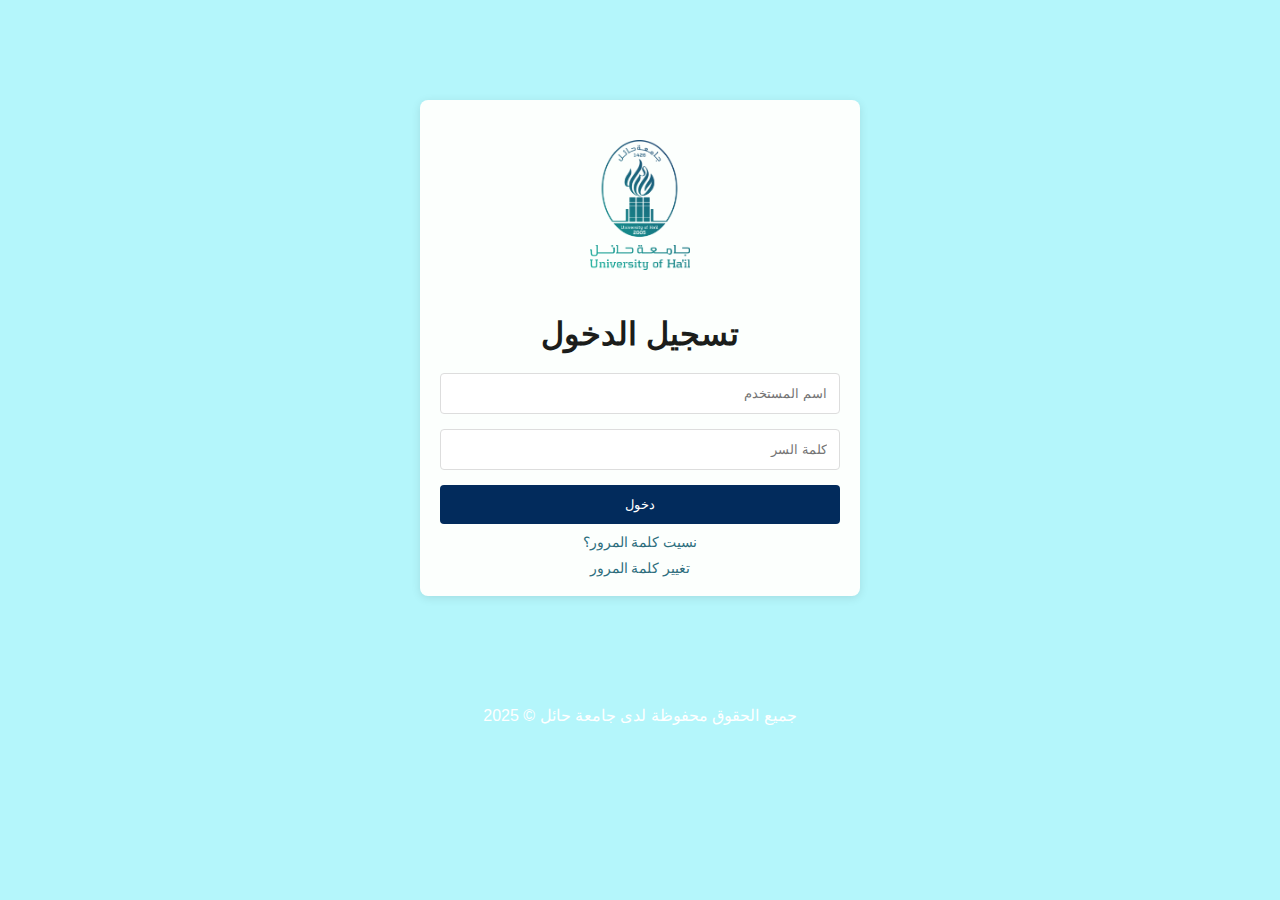
<file: index.html>
<!DOCTYPE html>
<html lang="ar" dir="rtl">
<head>
  <meta charset="UTF-8">
  <meta name="viewport" content="width=device-width, initial-scale=1.0">
  <title>تسجيل الدخول - جامعة  حائل</title>
  <style>
    body {
      font-family: Arial, sans-serif;
      margin: 0;
      padding: 0;
      background-color: #b4f6fb;
    }

    .container {
      max-width: 400px;
      margin: 100px auto;
      padding: 20px;
      background-color: #fcfffd;
      border-radius: 8px;
      box-shadow: 0 2px 10px rgba(0, 0, 0, 0.1);
      text-align: center;
    }

    img {
      width: 100px;
      margin: 20px auto;
    }

    h1 {
      color: #1b1d1b;
      margin-bottom: 20px;
    }

    .input-container {
      position: relative;
      margin-bottom: 15px;
    }

    input[type="text"], input[type="password"] {
      width: 100%;
      padding: 12px;
      padding-left: 40px;
      border: 1px solid #ddd;
      border-radius: 4px;
      box-sizing: border-box;
    }

    .eye-icon {
      position: absolute;
      left: 10px;
      top: 50%;
      transform: translateY(-50%);
      cursor: pointer;
      font-size: 20px;
      display: none;
    }

    button {
      width: 100%;
      background-color: #022b5c;
      color: #fff;
      border: none;
      padding: 12px;
      border-radius: 4px;
      cursor: pointer;
    }

    button:hover {
      background-color: #1b5e20;
    }

    .message {
      color: red;
      margin: 10px 0;
    }

    footer {
      text-align: center;
      margin-top: 20px;
      padding: 10px;
      color: #fff;
    }

    a {
      color: #2e6e7d;
      text-decoration: none;
      font-size: 14px;
      display: block;
      margin-top: 10px;
      cursor: pointer;
    }
  </style>
</head>
<body>
  <div class="container">
    <img src="logo.png" alt="شعار جامعة حائل ">
    <h1>تسجيل الدخول</h1>
    <div id="message" class="message"></div>
    <form id="loginForm" onsubmit="return login(event)">
      <div class="input-container">
        <input type="text" id="studentId" placeholder="اسم المستخدم " required>
      </div>

      <div class="input-container">
        <input type="password" id="password" placeholder="كلمة السر" required>
        <span class="eye-icon" id="eyeIcon" onclick="togglePasswordVisibility()"></span>
      </div>

      <button type="submit">دخول</button>
      
      <a href="#" onclick="showSupportMessage()">نسيت كلمة المرور؟</a>
      <a href="#" onclick="changePassword()">تغيير كلمة المرور</a>
    </form>
  </div>

  <footer>
    جميع الحقوق محفوظة لدى جامعة  حائل &copy; 2025
  </footer>

  <script>
    function togglePasswordVisibility() {
      const passwordInput = document.getElementById('password');
      const eyeIcon = document.getElementById('eyeIcon');
      if (passwordInput.type === "password") {
        passwordInput.type = "text";
        eyeIcon.style.display = "none";
      } else {
        passwordInput.type = "password";
        eyeIcon.style.display = "inline";
      }
    }

    document.getElementById('password').addEventListener('input', function() {
      const eyeIcon = document.getElementById('eyeIcon');
      if (this.value) {
        eyeIcon.style.display = "inline";
      } else {
        eyeIcon.style.display = "none";
      }
    });

    function login(event) {
      event.preventDefault();
      const studentId = document.getElementById('studentId').value.trim();
      const password = document.getElementById('password').value.trim();
      const messageDiv = document.getElementById('message');

      messageDiv.textContent = "";

      if (studentId === "469225"  && password === "1129782775") {
        window.location.href = "student.html";
      }else{

        messageDiv.textContent = "خطأ: الرقم الجامعي أو كلمة المرور غير صحيحة.";

      }
      
      
      
      if (studentId === "463912" && password === "1113451536") {
        window.location.href = "stud.html";
      } else {
        
        messageDiv.textContent = "خطأ: الرقم الجامعي أو كلمة المرور غير صحيحة.";
      }
    }

    function showSupportMessage() {
      alert("يرجى التواصل مع الدعم الفني للحصول على المساعدة في استعادة كلمة المرور.");
    }

    function changePassword() {
      alert("سيتم توجيهك إلى صفحة تغيير كلمة المرور.");
      window.location.href = "changepass.html";
    }
  </script>
</body>
</html>
</file>
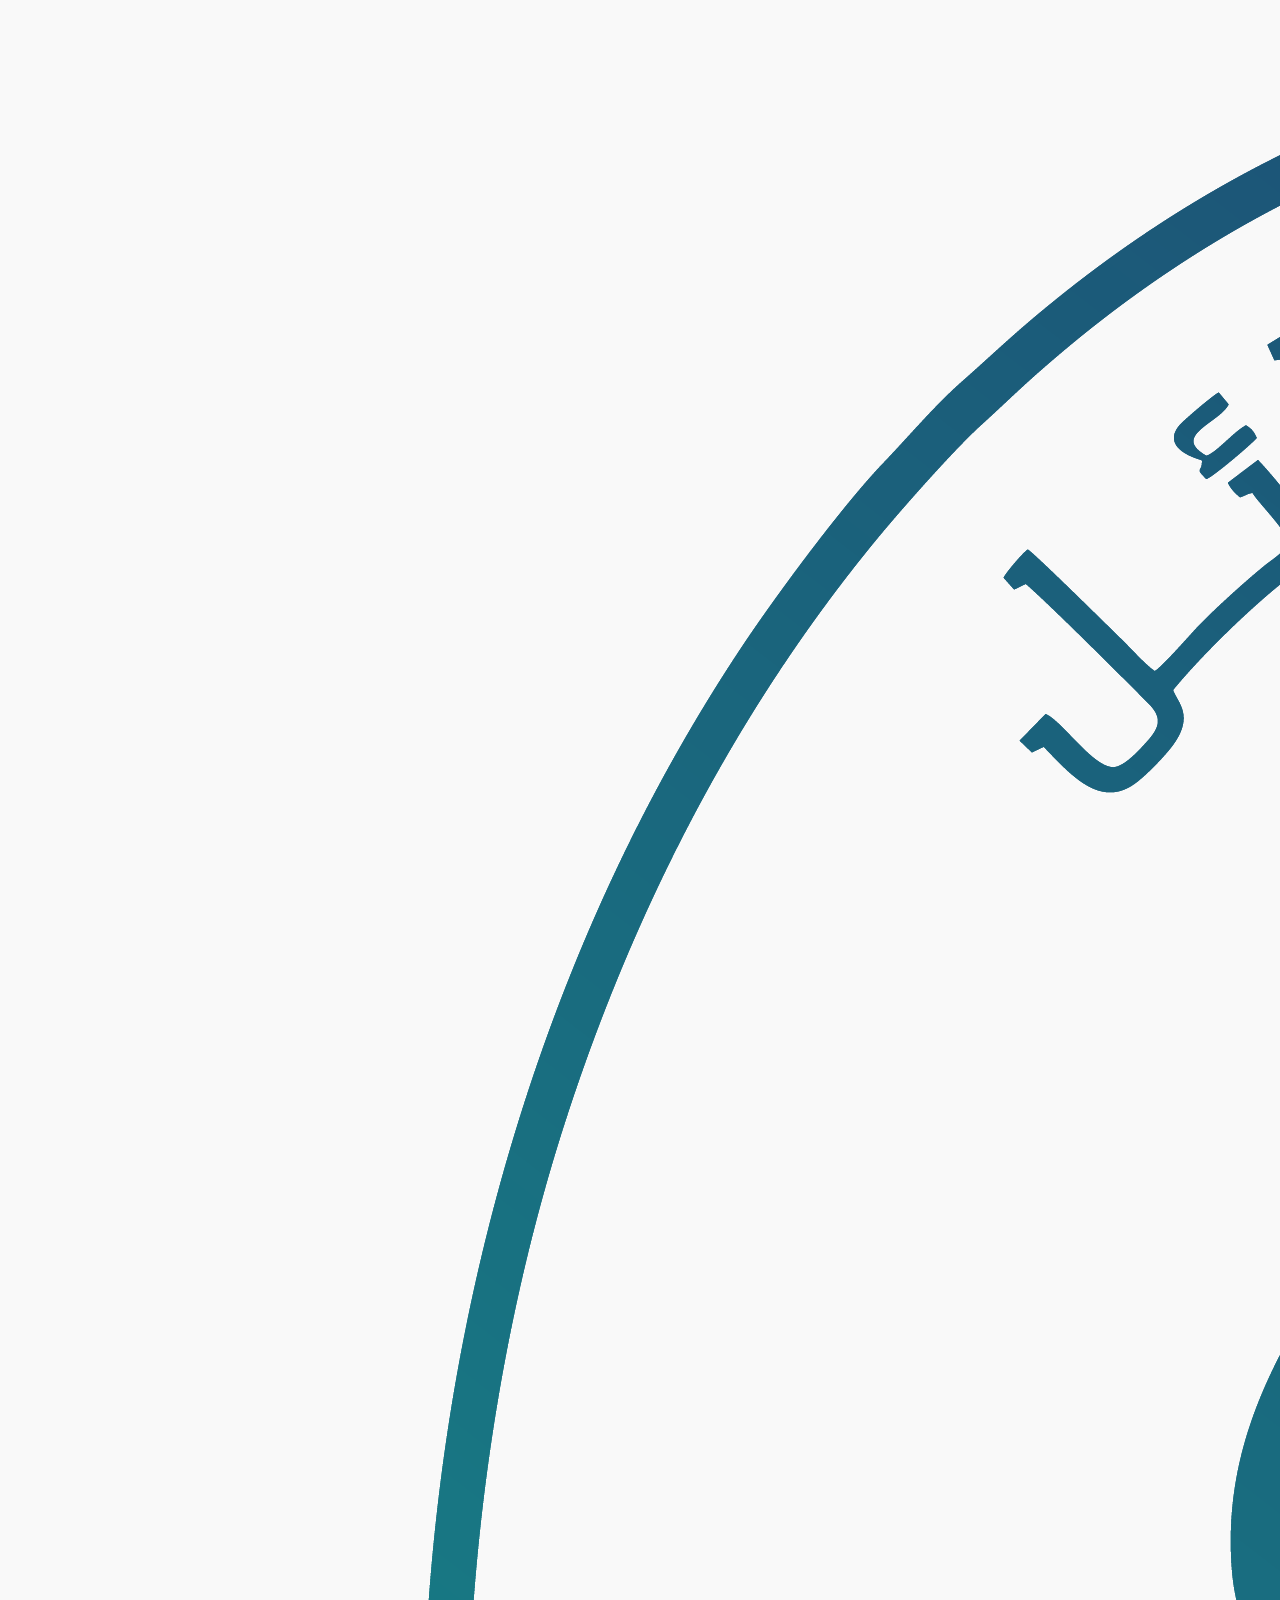
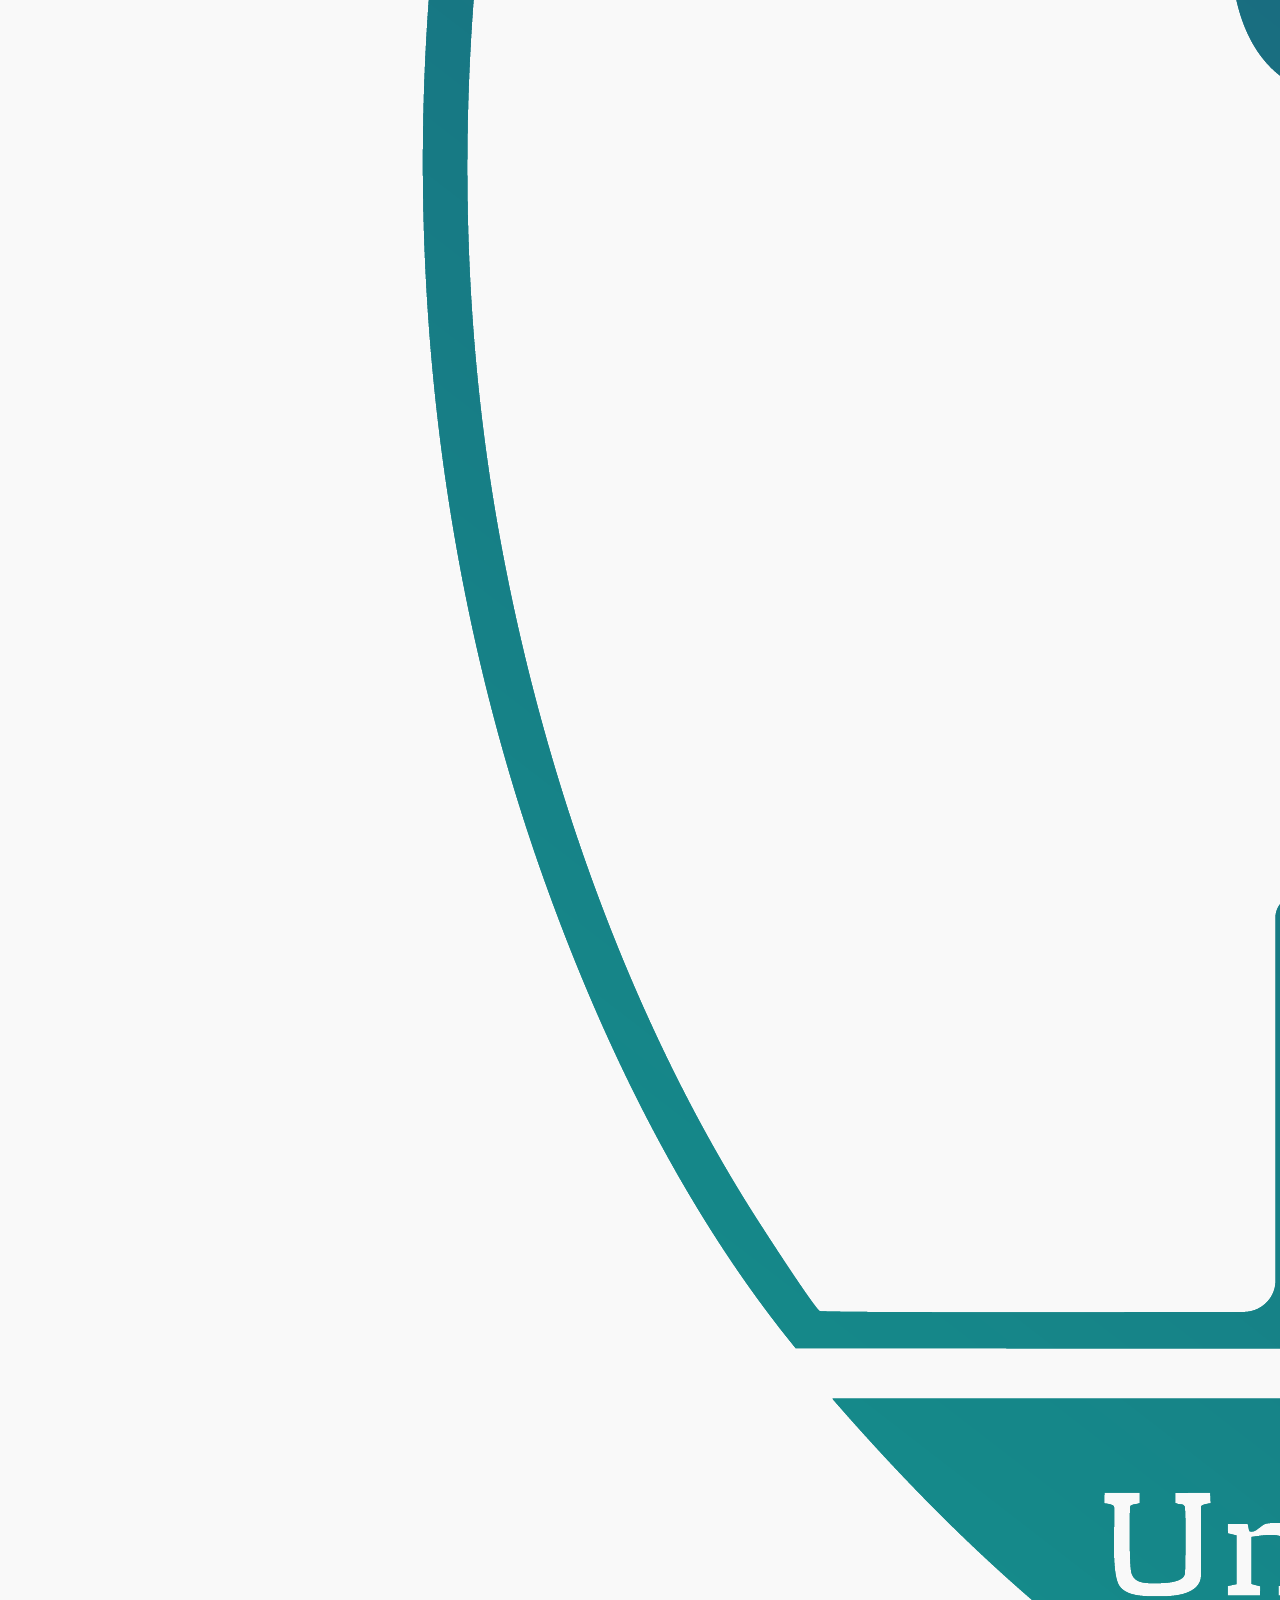
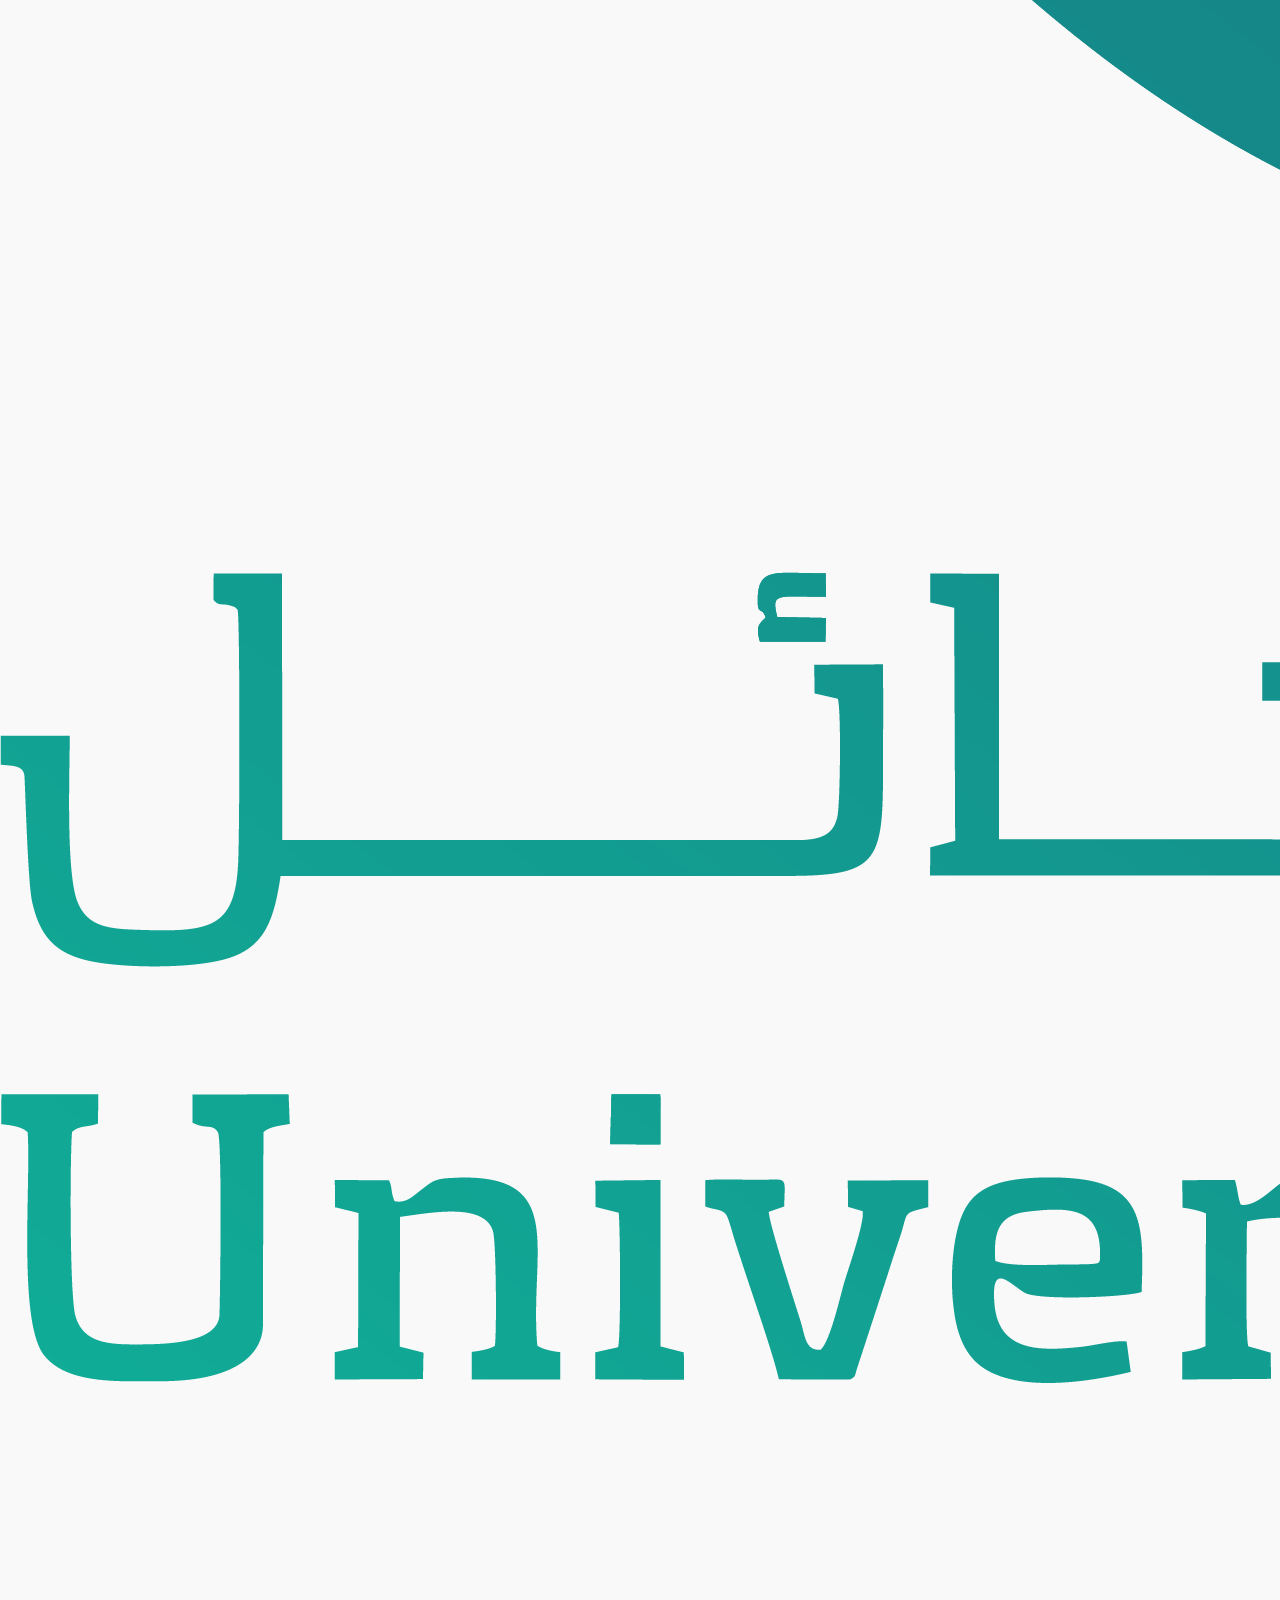
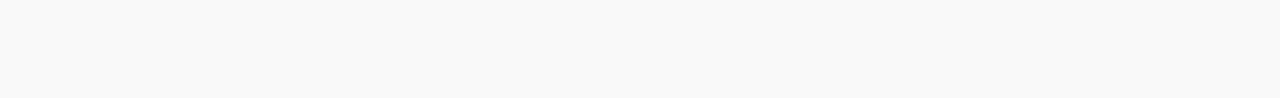
<file: cancel.html>
<!DOCTYPE html>
<html lang="ar">
<head>
    <meta charset="UTF-8">
    <meta name="viewport" content="width=device-width, initial-scale=1.0">
    <title>إلغاء القبول - نجاح</title>
    <link rel="stylesheet" href="styles.css">
</head>
<body>

<div class="container">
    <img src="logo.png" alt="شعار الجامعة" class="logo"> <!-- تأكد من وضع المسار الصحيح لشعار الجامعة -->
    <h2>لقد تم إلغاء قبولك</h2>
    <p>نحن نؤكد أنك قمت بإلغاء قبولك بنجاح. إذا كان لديك أي استفسارات، يرجى التواصل معنا.</p>
    <a href="index.html" class="button">عودة إلى الصفحة الرئيسية</a>
</div>

<div class="footer">
    &copy; 2025 جامعة حائل . جميع الحقوق محفوظة.
</div>

</body>
</html>
</file>
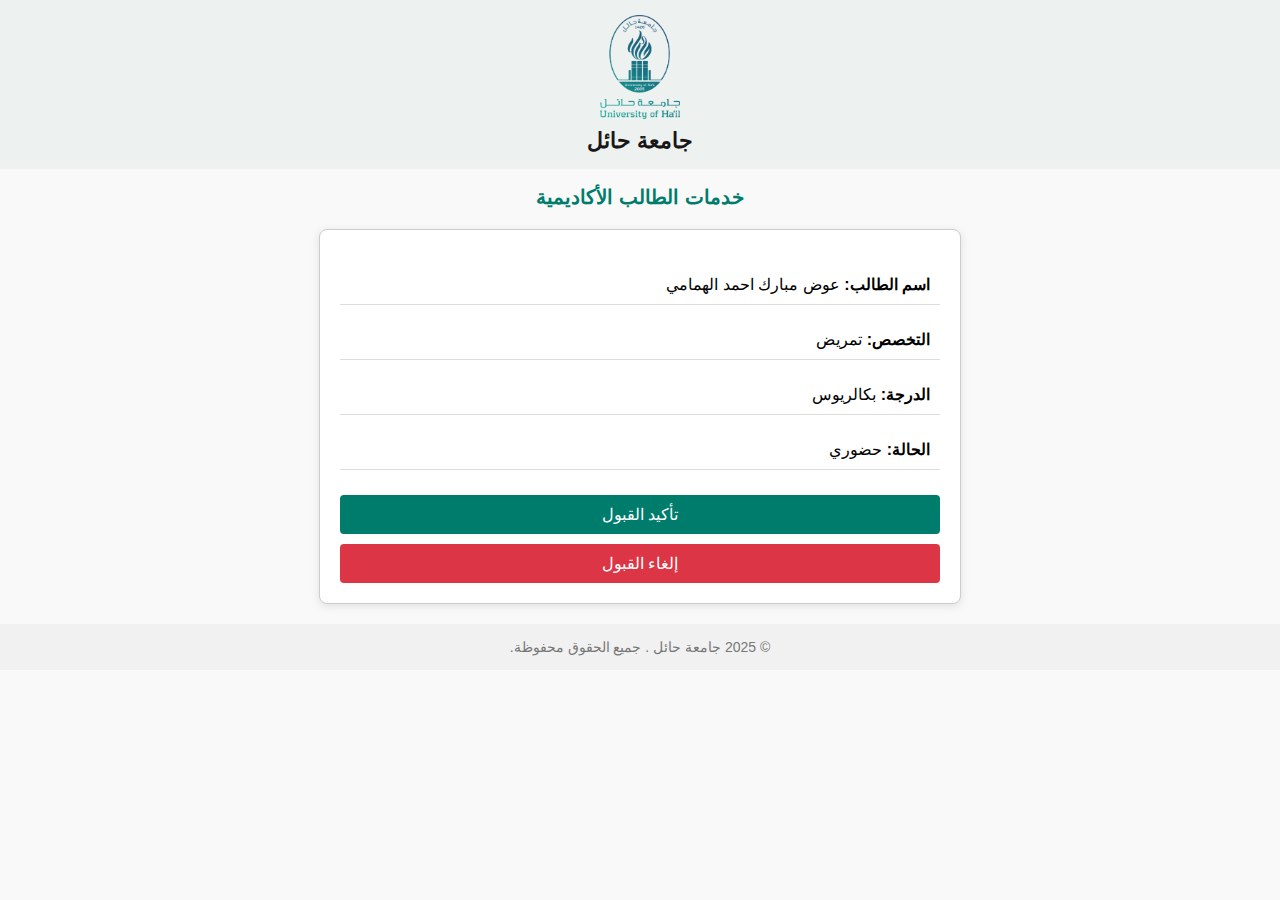
<file: stud.html>
<!DOCTYPE html>
<html lang="ar">
<head>
    <meta charset="UTF-8">
    <meta name="viewport" content="width=device-width, initial-scale=1.0">
    <title>تأكيد قبول - جامعة حائل </title>
    <link rel="stylesheet" href="styles.css">
</head>
<body>
<div class="header">
    <div class="logo">
        <img src="logo.png" alt="شعار الجامعة"> <!-- تأكد من وضع المسار الصحيح لشعار الجامعة -->
    </div>
    <div class="title">
        <h1>جامعة حائل </h1>
    </div>
</div>

<div class="main-content">
    <h2>خدمات الطالب الأكاديمية</h2>
    <div class="container">
        <div class="info">
            <strong>اسم الطالب:</strong> <span id="studentName"> عوض مبارك احمد الهمامي </span>
        </div>
        <div class="info">
            <strong>التخصص:</strong> <span id="studentMajor">تمريض</span>
        </div>
        <div class="info">
            <strong>الدرجة:</strong> <span id="degree">بكالريوس</span>
        </div>
        <div class="info">
            <strong>الحالة:</strong> <span id="admissionStatus"> حضوري  </span>
        </div>
        <button class="button payment" id="confirmButton">تأكيد القبول</button>
        <button class="button cancel" id="cancelButton">إلغاء القبول</button>

    </div>
</div>

<div class="footer">
    &copy; 2025 جامعة حائل . جميع الحقوق محفوظة.
</div>

<script>
    document.getElementById('confirmButton').onclick = function() {
        window.location.href = 'payments.html';
        
    };
    document.getElementById('cancelButton').onclick = function() {
        alert('تم إلغاء القبول.');
        window.location.href = 'cancel.html';
    };
</script>

</body>
</html>
</file>
<file: styles.css>
body {
    font-family: Arial, sans-serif;
    background-color: #f9f9f9;
    margin: 0;
    padding: 0;
    direction: rtl;
}

.header {
    background-color: #edf1f0;
    color: #1a1717;
    text-align: center;
    padding: 15px 0;
}

.header .logo img {
    width: 80px;
}

.header .title h1 {
    font-size: 22px;
    margin: 5px 0 0;
}

.container {
    max-width: 600px;
    margin: 20px auto;
    background: #ffffff;
    padding: 20px;
    border-radius: 8px;
    border: 1px solid #ccc;
    box-shadow: 0 2px 10px rgba(0, 0, 0, 0.1);
    text-align: right;
}

h2 {
    text-align: center;
    color: #007c6c;
    font-size: 20px;
}

.info {
    margin: 15px 0;
    padding: 10px;
    border-bottom: 1px solid #ddd;
}

.button {
    display: inline-block;
    width: 100%;
    padding: 10px;
    margin-top: 10px;
    background-color: #007c6c;
    color: #ffffff;
    text-align: center;
    border: none;
    border-radius: 4px;
    cursor: pointer;
    font-size: 16px;
}

.button:hover {
    background-color: #005a4c;
}
.form-group {
    margin: 15px 0;
    width: 95%;
}

input {
    width: calc(100% - 20px); /* يجعل عرض الحقل أقل قليلاً */
    padding: 8px; /* حجم الحقل */
    margin-top: 5px;
    border: 1px solid #ccc;
    border-radius: 4px;
    direction: rtl; /* الكتابة من اليمين لليسار */
}


.button.cancel {
    background-color: #dc3545;

    
}



.footer {
    text-align: center;
    padding: 15px 0;
    background-color: #f1f1f1;
    color: #777;
    font-size: 14px;
    position: relative;
    bottom: 0;
    width: 100%;
}
</file>
